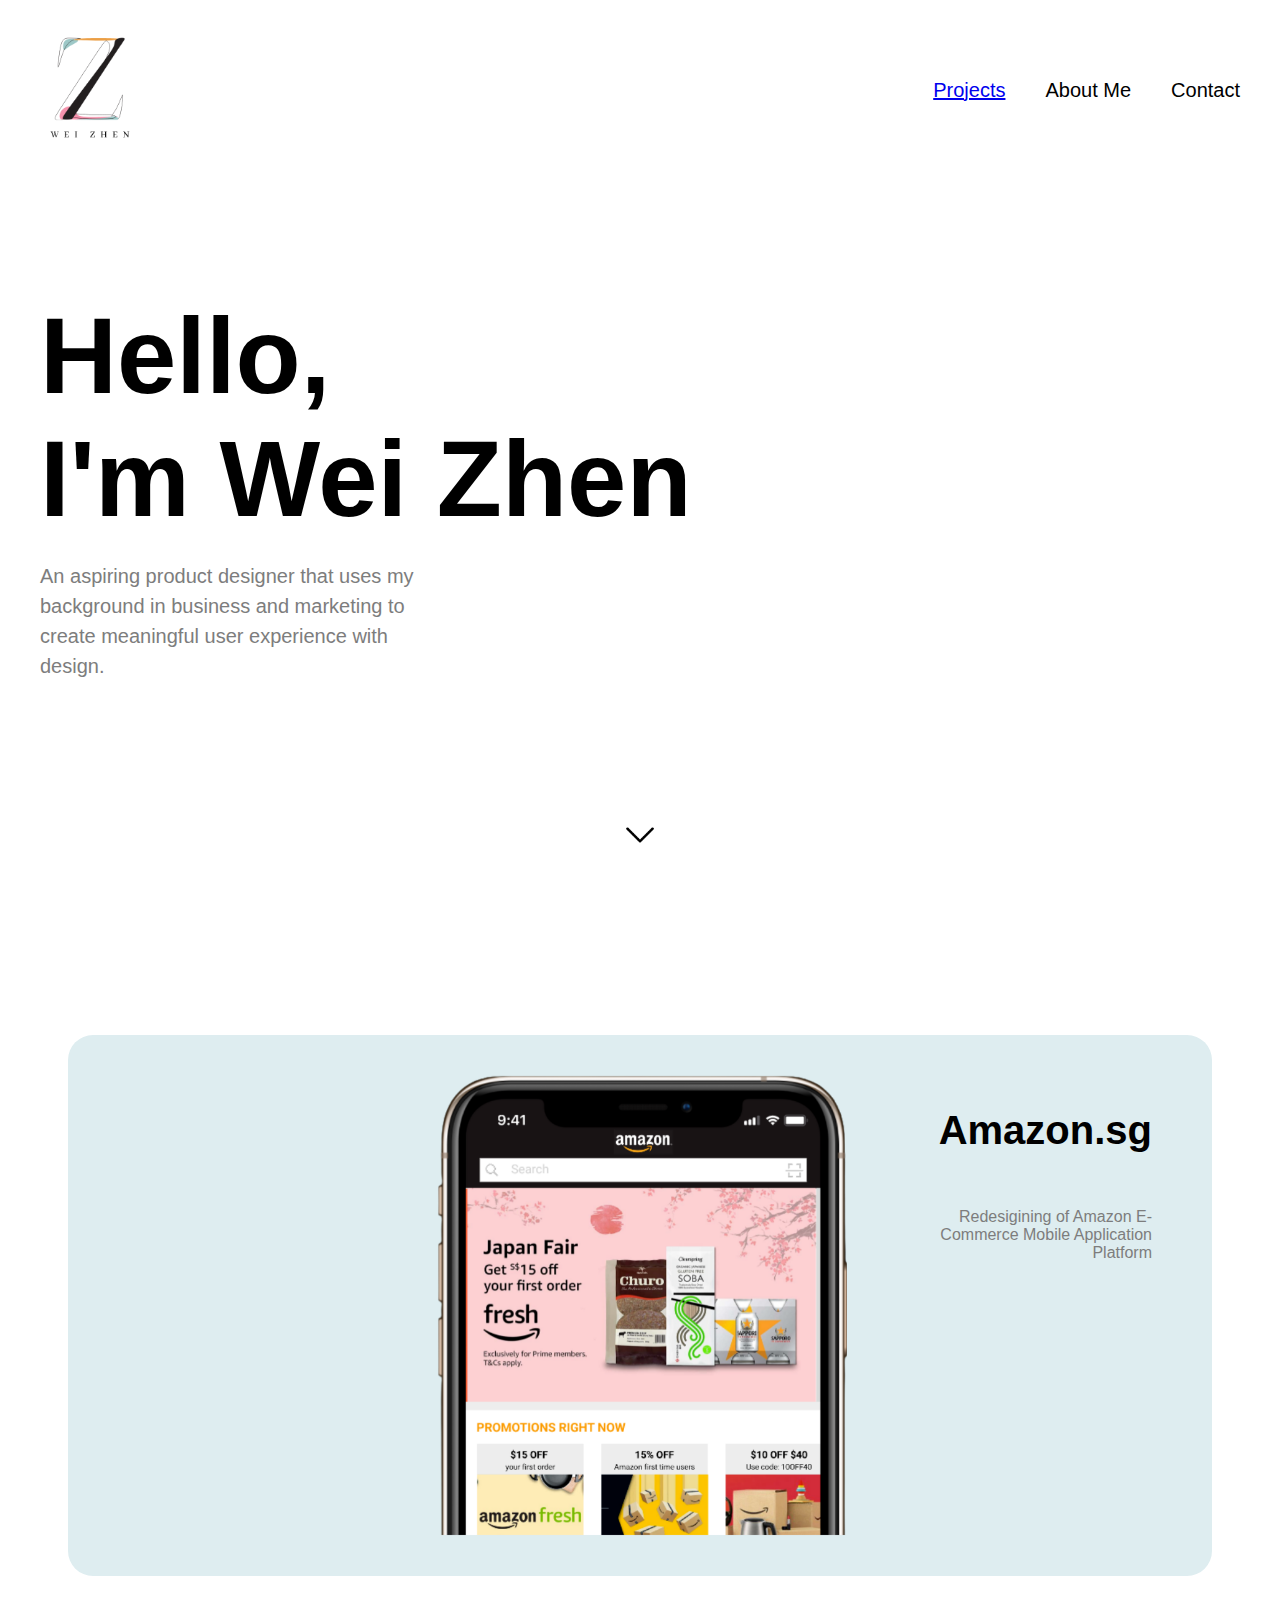
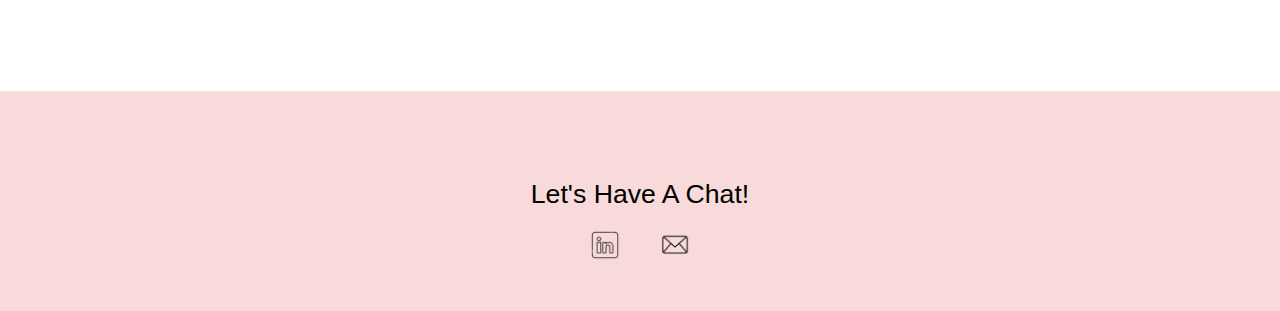
<file: index.html>
<!DOCTYPE html>
<html lang="en">

<head>
  <meta charset="UTF-8">
  <meta name="viewport" content="width=device-width, initial-scale=1.0">
  <title>Document</title>

  <link rel="stylesheet" href="styles.css">

</head>

<body>


  <div class="parent">
    <div class="navbar">
      <a class="logo" href="index.html">
        <img src="images/logo.png" alt="" style="width:180px;height:180px;" >
      </a>

      <div class="rightnav">
        <a href="index.html" class="index">
          Projects
        </a>
        <a href="aboutme.html" class="aboutme">
          About Me
        </a>
          <a href="contact.html" class="contact">
            Contact
          </a>
          
      </div>
    </div>

    <div class="introsection">
      <div></div>

      <div>
        <div class="introname">
          <h1>
            Hello,
          </h1>
          <h1>
            I'm Wei Zhen
          </h1>
        </div>
        <div class="introdesc">
          <h3>
            An aspiring product designer that uses my background in business and marketing to create meaningful user
            experience with design.
          </h3>
        </div>
      </div>

      <div class="arrowicon">
        <img class="image" src="images/down-arrow.png" alt="Down Arrow">
      </div>
    </div>

    <div class="casestudy1section">

      <div class="casestudy1">
        <div class="empty">
        </div>
        <div class="phoneimagebox">
          <img class="phoneimage" src="images/halfphone.png" alt="">
        </div>
        <div class="projectname">
          <h2>
            Amazon.sg
          </h2>
          <h4>
            Redesigining of Amazon E-Commerce Mobile Application Platform
          </h4>
        </div>
      </div>
    </div>
  

    <div class="footersection">
      <div class="footertext">
        Let's Have A Chat!
      </div>
      <div class="footericon">

      
        <a href="https://www.linkedin.com/in/weizhensuen/">
          <img src="images/linkedin.png" alt="Linkedin" style="width:30px;height:30px;">
        </a>
        <a href="mailto:wei.zhen.suen@gmail.com">
          <img src="images/email.png" alt="Email" style="width:30px;height:30px;">
        </a>
      </div>
    </div>
  </div>

</div>
  


</body>

</html>
</file>
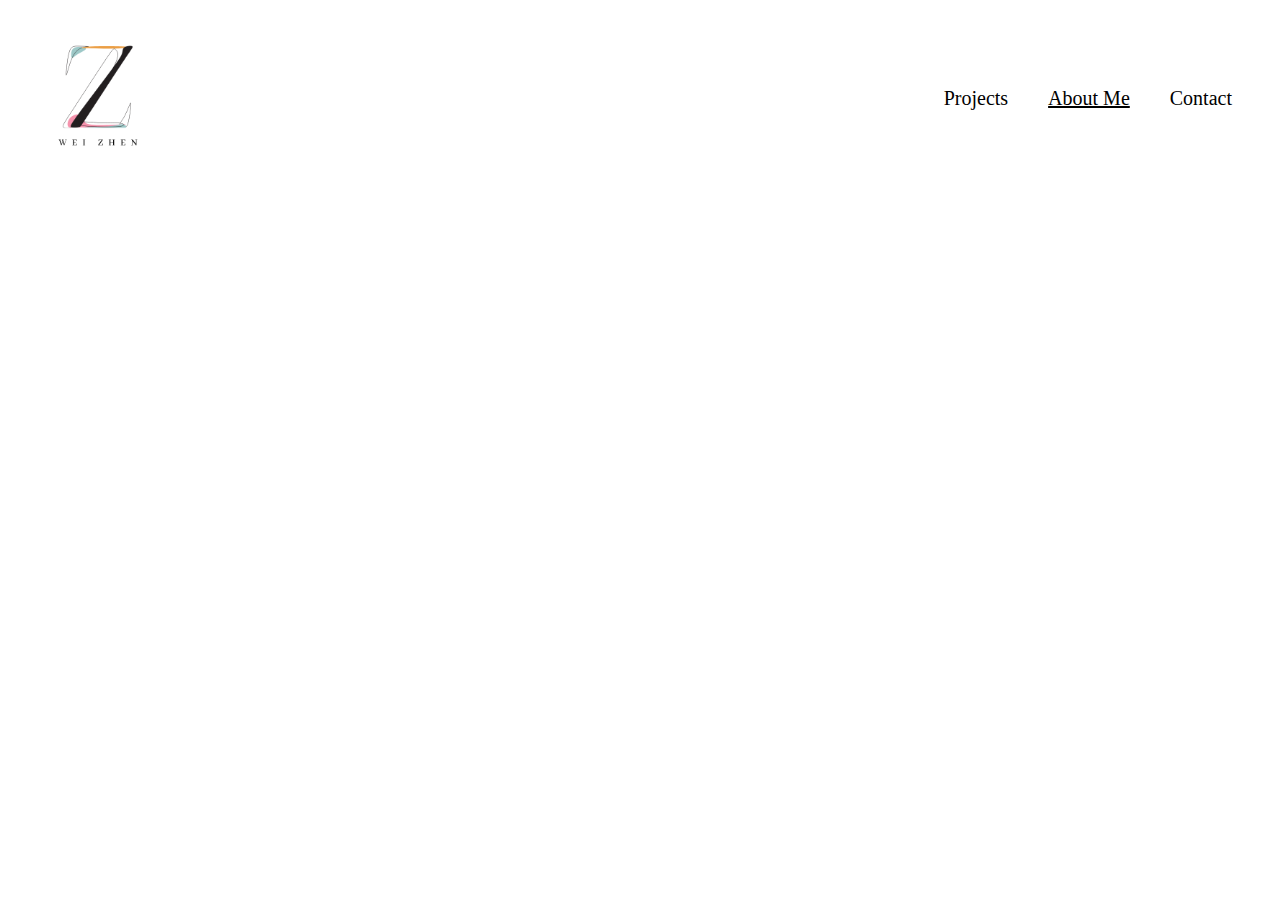
<file: aboutme.html>
<!DOCTYPE html>
<html lang="en">

<head>
    <meta charset="UTF-8">
    <meta http-equiv="X-UA-Compatible" content="IE=edge">
    <meta name="viewport" content="width=device-width, initial-scale=1.0">
    <title>Document</title>

    <link rel="stylesheet" href="aboutme.css">
</head>

<body>
    <div class="navbar">
        <a class="logo" href="index.html">
            <img src="images/logo.png" alt="" style="width:180px;height:180px;">
        </a>

        <div class="rightnav">
            <a href="index.html" class="projects">
                Projects
            </a>
            <a href="aboutme.html" class="aboutme">
                About Me
            </a>
            <a href="contact.html" class="contact">
                Contact
            </a>
        </div>
    </div>

    <div></div>








    
</body>

</html>
</file>
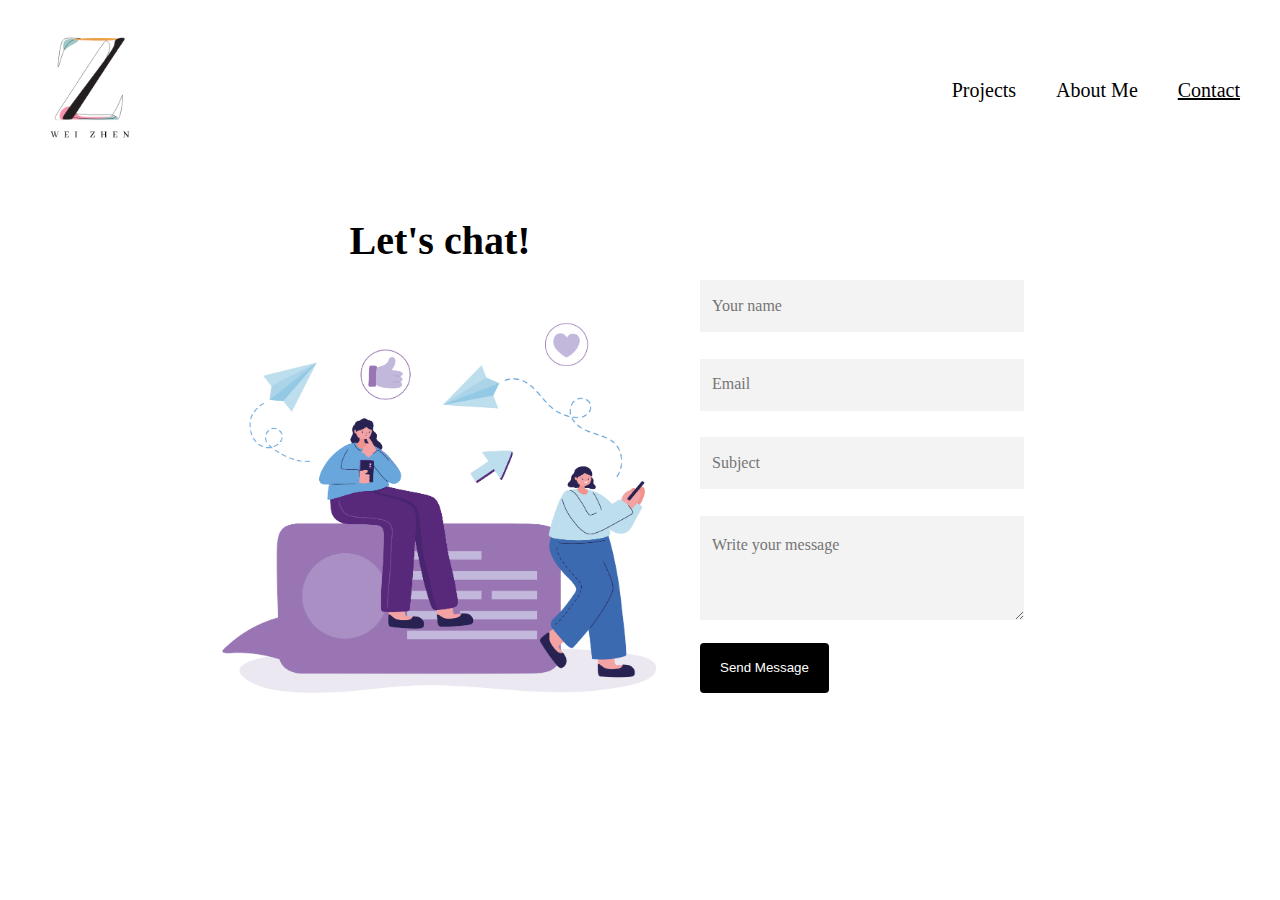
<file: contact.html>
<!DOCTYPE html>
<html lang="en">

<head>
    <meta charset="UTF-8">
    <meta name="viewport" content="width=device-width, initial-scale=1, shrink-to-fit=no">
    <title>contact form</title>

    <link rel="stylesheet" href="contact.css">


</head>

<body>

    <div class="parent">


        <div class="navbar">
            <a class="logo" href="index.html">
                <img src="images/logo.png" alt="" style="width:180px;height:180px;">
            </a>

            <div class="rightnav">
                <a href="index.html" class="projects">
                    Projects
                </a>
                <a href="aboutme.html" class="aboutme">
                    About Me
                </a>
                <a href="contact.html" class="contact">
                    Contact
                </a>
            </div>
        </div>

        <div class="body">

            <div class="column1">

                <div class="column1top">
                    <h3 class="heading mb-4">Let's chat!</h3 <p>
                </div>

                <div class="column1bottom">
                    <img class="image" src="images/contacme.jpg" alt="Image" class="img-fluid">

                </div>
            </div>

            <div class="column2">

                <form action="mailto:wei.zhen.suen@gmail.com" method="post" enctype="multipart/form-data"
                    id="contactForm" name="contactForm">

                    <div class="row">
                        <div class="yourname">
                            <input type="text" class="form-control" name="name" id="name" style="width:20rem"
                                placeholder="Your name">
                        </div>
                    </div>

                    <div class="row">
                        <div class="email">
                            <input type="text" class="form-control" name="email" id="email" style="width:20rem"
                                placeholder="Email">
                        </div>
                    </div>

                    <div class="row">
                        <div class="subject">
                            <input type="text" class="form-control" name="subject" id="subject" style="width:20rem"
                                placeholder="Subject">
                        </div>
                    </div>
                    
                    <div class="row">
                        <div class="writeyourmessage">


                            <textarea class="writeyourmessage" name="message" id="message" rows="2" cols="200"
                                style="width:20rem" placeholder="
Write your message"></textarea>
                        </div>
                    </div>
                    <div class="row">
                        <div class="submit">
                            <button type="submit" class="btn btn-primary rounded-0 py-2 px-4">Send Message </button>

                        </div>
                    </div>
                </form>



            </div>
        </div>




    </div>

    </div>

    </div>
</body>

</html>
</file>
<file: styles.css>
.navbar {
    height: 20vh;
    display: flex;
    flex-direction: row;
    justify-content: space-between;
    padding-right: 40px;
    align-items: center;
    position: fixed;
    background-color: white;
    width: 100%;
}


.logo{
    display: flex;
    justify-content: left;
    width:50px;
}

.rightnav {
    display: flex;
    flex-direction: row;
    gap: 40px;
    font-family: 'Gill Sans', 'Gill Sans MT', Calibri, 'Trebuchet MS', sans-serif;
    font-size: 15pt;
    padding-right: 40px;
}

.introname {
    display: flex;
    padding-left: 40px;
    padding-right: 40px;
    flex-direction: column;
    font-size: xx-large;
    font-family: 'Gill Sans', 'Gill Sans MT', Calibri, 'Trebuchet MS', sans-serif;
}

.introdesc {
    display: flex;
    padding-left: 40px;
    padding-right: 40px;
    width: 25rem;
    line-height: 30px;
    
}

.image {
    height: 40px;
    width: 40px;
    animation-duration: 2s;
    animation-iteration-count: infinite;
    transform-origin: bottom;
}

.arrowicon {
    display: flex;
    justify-content: center;
}

body {
    margin: 0px;
}

h1 {
    margin: 0;
    padding: 0;
    font-size: 80pt;
    font-family: 'Gill Sans', 'Gill Sans MT', Calibri, 'Trebuchet MS', sans-serif;
}

h3 {
    font-weight: 100;
    color: rgb(125, 125, 125);
    font-family: 'Gill Sans', 'Gill Sans MT', Calibri, 'Trebuchet MS', sans-serif;
    font-size: 15pt;
 
}

h2{
    font-family: 'Gill Sans', 'Gill Sans MT', Calibri, 'Trebuchet MS', sans-serif;
    font-size: 30pt;

}

.introsection {
    height: 75vh;
    display: flex;
    flex-direction: column;
    justify-content: space-between;
    padding-top: 20vh;
}

.casestudy1section {
    display: flex;
    height: 80%;
    justify-content: center;
    padding-top: 180px;
    padding-bottom: 80px;
}

.casestudy1 {
    width: 80%;
    display: flex;
    flex-direction: row;
    padding-left: 60px;
    padding-right: 60px;
    padding-top: 40px;
    padding-bottom:40px;
    height: 80%;
    background: #DEEDF0;
    border-radius: 25px;
} 

.empty{
    width:25%;
}

.phoneimagebox{
    width:50%;
    height: 100%;
    display:flex;
    justify-content: center;
}

.projectname{
    width: 25%;
    display: flex;
    justify-content: right;
    text-align: right;
    flex-direction: column;
    font-family: 'Gill Sans', 'Gill Sans MT', Calibri, 'Trebuchet MS', sans-serif;
    text-decoration: none;
    color: black;
}

h4{
    font-family: 'Gill Sans', 'Gill Sans MT', Calibri, 'Trebuchet MS', sans-serif;
    font-size: 12pt;
    font-weight: 200;
    color: rgb(125, 125, 125);
    text-decoration: none;
}

.footersection{
    background: #F7DAD9;
    height: 20vh;
    gap: 20px;
    padding-left: 40px;
    padding-right: 40px;
    display: flex;
    flex-direction: column;
    align-items: center;
    justify-content: center;
    padding-top: 40px;
}
    
.footericon{
    justify-content: center;
    align-items: center;
    display: flex;
    flex-direction: row;
    gap: 40px;
}


.footertext{
    font-family: 'Gill Sans', 'Gill Sans MT', Calibri, 'Trebuchet MS', sans-serif;
    font-size: 20pt;
    display: flex;
    flex-direction: column;
    align-items: center;
    justify-content: center;

}
.link{
    color: rgb(125, 125, 125);
}

.aboutme{
    color: black;
    text-decoration: none;
}

.contact{
    color: black;
    text-decoration: none;
}

.projects{
    color: black;
    text-decoration: underline;
}

.bounce-2 {
    animation-name: bounce-2;
    animation-timing-function: ease;
}
@keyframes bounce-2 {
    0%   { transform: translateY(0); }
    50%  { transform: translateY(-30px); }
    100% { transform: translateY(0); }
}

html{
    scroll-behavior: smooth;
}

.parent{
    height: 80vh;}

.viewproject{
    color: black;
}
</file>
<file: aboutme.css>
.navbar {
    height: 20vh;
    display: flex;
    flex-direction: row;
    justify-content: space-between;
    padding-right: 40px;
    align-items: center;
}

.logo{
    display: flex;
    justify-content: left;
    width:50px;
}

.rightnav {
    display: flex;
    flex-direction: row;
    gap: 40px;
    font-family: Cambria, Cochin, Georgia, Times, 'Times New Roman', serif;
    font-size: 15pt;
}

.projects{
    color: black;
    text-decoration: none;
}

.aboutme{
    color: black;
    text-decoration: underline;
}

.contact{
    color: black;
    text-decoration: none;
}
</file>
<file: contact.css>
.navbar {
    height: 20vh;
    display: flex;
    flex-direction: row;
    justify-content: space-between;
    padding-right: 40px;
    align-items: center;
    position: fixed;
    background-color: white;
    width: 100%;
}

.parent{
    height: 80vh;
}

.logo{
    display: flex;
    justify-content: left;
    width:50px;
}

.rightnav {
    display: flex;
    flex-direction: row;
    gap: 40px;
    font-family: Cambria, Cochin, Georgia, Times, 'Times New Roman', serif;
    font-size: 15pt;
    padding-right: 40px;
}

.projects{
    color: black;
    text-decoration: none;
}

.aboutme{
    color: black;
    text-decoration: none;
}

.contact{
    color: black;
    text-decoration: underline;
}

body {
    margin: 0px;
}


.body{
    padding-left: 200px;
    padding-right: 100px;
    display: flex;
    flex-direction: row;
    padding-top: 200px;
    
}

.form-control {
    border: none;
    background: #f3f3f3;
}

.form-control:active,
.form-control:focus {
    outline: none;
    -webkit-box-shadow: none;
    box-shadow: none;
    border-color: #000;
    background: #f3f3f3;
}

.col-form-label {
    color: #000;
}

.btn,
.form-control,
.custom-select {
    height: 50px;
}

.custom-select:active,
.custom-select:focus {
    outline: none;
    -webkit-box-shadow: none;
    box-shadow: none;
    border-color: #000;
}

.btn {
    border: none;
    border-radius: 4px !important;
}

.btn.btn-primary {
    background: #000;
    color: #fff;
    padding: 15px 20px;
}

.btn:hover {
    color: #fff;
}

.btn:active,
.btn:focus {
    outline: none;
    -webkit-box-shadow: none;
    box-shadow: none;
}

.box {
    padding: 40px;
    background: #fff;
    -webkit-box-shadow: -30px 30px 0px 0 rgba(0, 0, 0, 0.08);
    box-shadow: -30px 30px 0px 0 rgba(0, 0, 0, 0.08);
}

.box h3 {
    font-size: 14px;
    margin-bottom: 30px;
    text-align: center;
}

label.error {
    font-size: 12px;
    color: red;
}


.image{
    max-width: 40%;
}


h3{
    font-family: Georgia, 'Times New Roman', Times, serif;
    color: black;
    font-weight: 600;
    font-size: 30pt;
}

.column1top{
    display: flex;
    justify-content: center;
    line-height: 1px;
}

.image{
    display: block;
    max-width: 100%;
    height: auto;
}

.column1{
    width: 50%;
}

.column2{
    padding-top: 80px;
    display: flex;
    flex-direction: column;  
    width: 50%;
    padding-left: 20px;
}

.yourname{
    margin-bottom: 20pt;
}

.email{
    margin-bottom: 20pt;
}

.subject{
    margin-bottom: 20pt;
}

.writeyourmessage{
    margin-bottom: 20pt;
    height: 100px;
    width: 20rem;
    border: none;
    background: #f3f3f3;
}




::-webkit-input-placeholder {
    font-family:'Times New Roman', Times, serif;
    font-size: 12pt;
    position: relative;
    padding-left: 10px;
    

}
</file>
